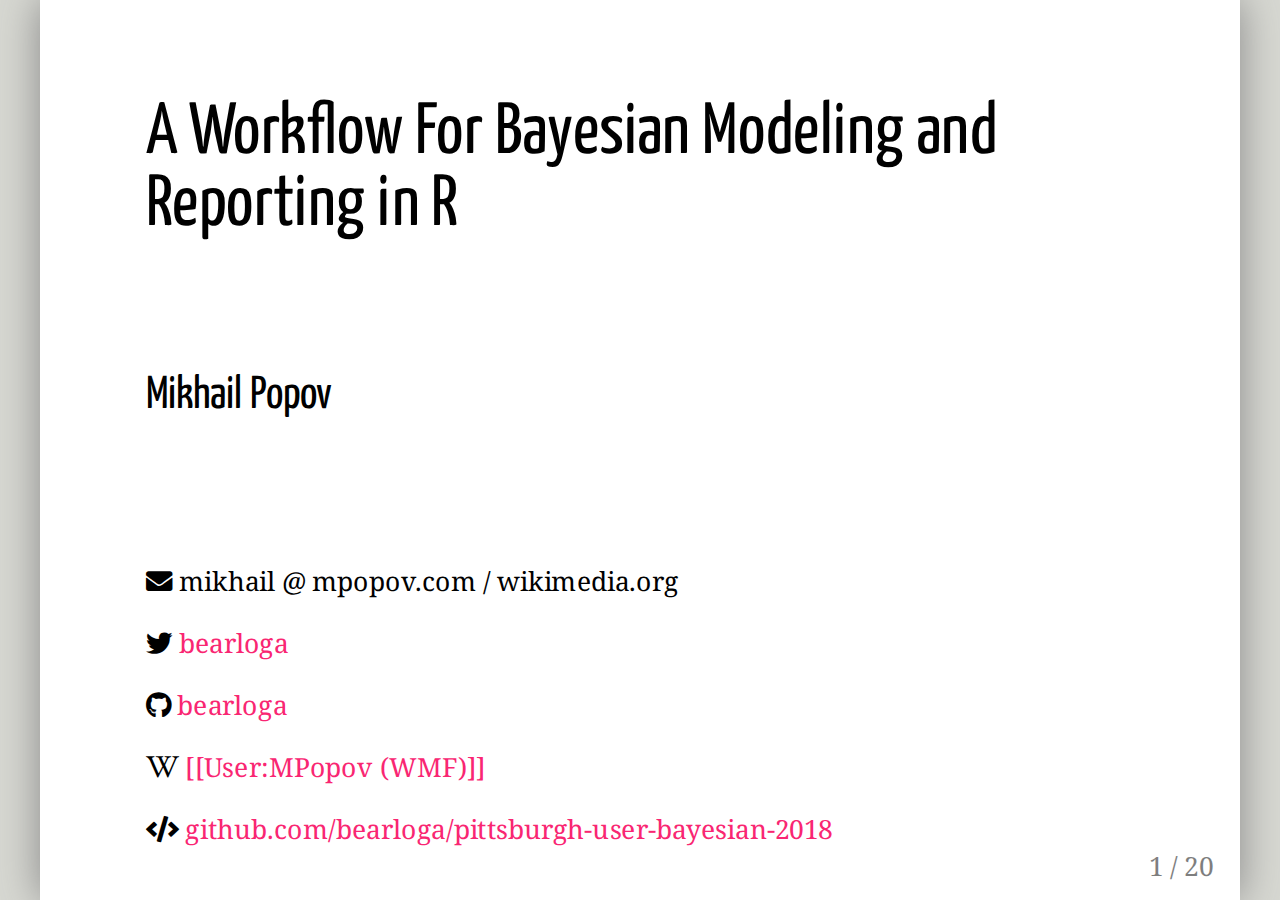
<file: index.html>
<!DOCTYPE html>
<html>
  <head>
    <title>A Workflow For Bayesian Modeling and Reporting in R</title>
    <meta charset="utf-8">
    <link href="libs/remark-css/default.css" rel="stylesheet" />
    <link href="libs/remark-css/default-fonts.css" rel="stylesheet" />
    <link href="libs/font-awesome/css/fontawesome-all.min.css" rel="stylesheet" />
    <script src="libs/htmlwidgets/htmlwidgets.js"></script>
    <script src="libs/viz/viz.js"></script>
    <link href="libs/DiagrammeR-styles/styles.css" rel="stylesheet" />
    <script src="libs/grViz-binding/grViz.js"></script>
    <link rel="stylesheet" href="custom.css" type="text/css" />
  </head>
  <body>
    <textarea id="source">




class: title-slide, bottom

# A Workflow For Bayesian Modeling and Reporting in R

&lt;br&gt;

### Mikhail Popov

&lt;br&gt;&lt;br&gt;

<i class="fas  fa-envelope "></i> mikhail @ mpopov.com / wikimedia.org

<i class="fab  fa-twitter "></i> [bearloga](https://twitter.com/bearloga)

<i class="fab  fa-github "></i> [bearloga](https://github.com/bearloga)

<i class="fab  fa-wikipedia-w "></i> [[[User:MPopov (WMF)]]](https://en.wikipedia.org/wiki%2fUser%3aMPopov_%28WMF%29)

<i class="fas  fa-code "></i> [github.com/bearloga/pittsburgh-user-bayesian-2018](https://github.com/bearloga/pittsburgh-user-bayesian-2018)

---

# Disclaimers

## What this talk isn't

- A lesson in Bayesian statistics and probability theory
    - [Bayesian Basics](https://m-clark.github.io/bayesian-basics/) by Michael Clark (free introduction)
    - [Bayesian Methods for Hackers](http://camdavidsonpilon.github.io/Probabilistic-Programming-and-Bayesian-Methods-for-Hackers/) by Cam Davidson-Pilon (notebooks)
    - [Statistical Rethinking](http://xcelab.net/rm/statistical-rethinking/) by Richard McElreath (book)
- An attempt to convince anyone to use Bayesian inference

## What this talk is

- A brief lesson in using tidyverse in your workflow
- Tips for Bayesian modeling with Stan in R
- Suggestions for nice presentation with R Markdown

---

# Packages

## Essentials

- `tidyverse` (especially `dplyr`, `tidyr`, `purrr`,` broom`)
- `rstan` for modelling
- `bridgesampling` for model comparison
- `kableExtra` for table formatting
- `rmarkdown` for final output

## Suggestions

- [`memor`](https://hebrewseniorlife.github.io/memor/) for a customizable template, which [`wmfpar`](https://github.com/bearloga/wmf-product-analytics-report/) is based on
- [`tinytex`](https://yihui.name/tinytex/) for LaTeX installation

---

# Brief intro to tidyverse

- `%&gt;%` (from **magrittr**) is used to pipe `data.frame`s/`tibble`s to functions

- **purrr** enhances functional programming in R
  - `map()`, `map2()`, and `pmap()` iterate over 1, 2, or multiple lists/vector
    - if using a formula, `.x` refers to element from first argument
  - all functions are type-stable
    - `map()` returns a list
    - `map_dbl()`/`map_int()` return numeric/integer vectors
    - `map_chr()`/`map_lgl()` return character/logical vectors
    - `map_df()` returns a data frame

- **dplyr** provides many data-manipulating verbs
  - in `mutate()` you define columns (possibly from other columns)
  - `group_by()` groups rows of a data frame
  - `tally()` is a compact version of `summarize(n = n())` (after grouping)

---

# Example


```r
library(tidyverse)

(example &lt;- list(a = 1:4, b = 3:7, c = 4:12))
```

```
## $a
## [1] 1 2 3 4
## 
## $b
## [1] 3 4 5 6 7
## 
## $c
## [1]  4  5  6  7  8  9 10 11 12
```

```r
* purrr::map_int(example, length) 
```

```
## a b c 
## 4 5 9
```

---


```r
months &lt;- example %&gt;%
  map_dfr(~ data_frame(month = .x), .id = "component") %&gt;%
  group_by(component) %&gt;%
  summarize(earliest = min(month), latest = max(month))
months
```

```
## # A tibble: 3 x 3
##   component earliest latest
##   &lt;chr&gt;        &lt;dbl&gt;  &lt;dbl&gt;
## 1 a                1      4
## 2 b                3      7
## 3 c                4     12
```

```r
months %&gt;%
  mutate_if(is.double, ~ map_chr(month.name[.x], toupper)) %&gt;%
  gather(which, month, -component)
```

```
## # A tibble: 6 x 3
##   component which    month   
##   &lt;chr&gt;     &lt;chr&gt;    &lt;chr&gt;   
## 1 a         earliest JANUARY 
## 2 b         earliest MARCH   
## 3 c         earliest APRIL   
## 4 a         latest   APRIL   
## 5 b         latest   JULY    
## 6 c         latest   DECEMBER
```

---

# Probabilistic programming overview

With probabilistic programming languages (PPLs) you
- Write any generative probabilistic model as a program
- Use algorithms like [MCMC](https://en.wikipedia.org/wiki/Markov_chain_Monte_Carlo) and [VI](https://en.wikipedia.org/wiki/Variational_Bayesian_methods) to draw samples from posterior

PPLs recommended for R users:
- BUGS and [JAGS](http://mcmc-jags.sourceforge.net/) via rjags interface
- [Stan](http://mc-stan.org/) via RStan interface (also has a Python interface PyStan)
- [greta](https://greta-stats.org/) is a PPL in R, powered by TensorFlow

PPLs recommended for Python users:
- [PyMC3](https://docs.pymc.io/) (uses Theano as backend)
- [Edward2](https://github.com/tensorflow/probability/tree/master/tensorflow_probability/python/edward2), included in [TensorFlow Probability](https://www.tensorflow.org/probability/)
- [Pyro](http://pyro.ai/) (uses [PyTorch](https://pytorch.org/) as backend)

PPL recommended for C# and F# users: [Infer.NET](https://dotnet.github.io/infer/)

---

# Probabilistic programming example

**Goal**: estimate a coin's hidden probability after observing outcome of flips

.small[

```r
library(greta)

x &lt;- rbinom(10, 1, 0.8) # flips a very unfair coin 10 times

theta &lt;- beta(3, 3) # creates a variable following a beta distribution

y &lt;- as_data(x) # creates greta data array
distribution(y) &lt;- binomial(1, theta) # specifies likelihood

m &lt;- model(theta) # creates a greta model object
```
]

`plot(m)` produces a visual representation:

<div id="htmlwidget-b5b45c9e2c9eb7c759c7" style="width:100%;height:144px;" class="grViz html-widget"></div>
<script type="application/json" data-for="htmlwidget-b5b45c9e2c9eb7c759c7">{"x":{"diagram":"digraph {\n\ngraph [layout = \"dot\",\n       outputorder = \"edgesfirst\",\n       bgcolor = \"white\",\n       rankdir = \"LR\"]\n\nnode [fontname = \"Helvetica\",\n      fontsize = \"10\",\n      shape = \"circle\",\n      fixedsize = \"true\",\n      width = \"0.5\",\n      style = \"filled\",\n      fillcolor = \"aliceblue\",\n      color = \"gray70\",\n      fontcolor = \"gray50\"]\n\nedge [fontname = \"Helvetica\",\n     fontsize = \"8\",\n     len = \"1.5\",\n     color = \"gray80\",\n     arrowsize = \"0.5\"]\n\n  \"1\" [label = \"theta\n\", fontcolor = \"#000000\", fontsize = \"12\", penwidth = \"2\", shape = \"circle\", color = \"#B2B2B2\", width = \"0.6\", height = \"0.48\", fillcolor = \"#E5E5E5\"] \n  \"2\" [label = \"beta\", fontcolor = \"#000000\", fontsize = \"12\", penwidth = \"2\", shape = \"diamond\", color = \"#4C4C4C\", width = \"1\", height = \"0.8\", fillcolor = \"#B2B2B2\"] \n  \"3\" [label = \"3\", fontcolor = \"#000000\", fontsize = \"12\", penwidth = \"2\", shape = \"square\", color = \"#B2B2B2\", width = \"0.5\", height = \"0.4\", fillcolor = \"#FFFFFF\"] \n  \"4\" [label = \"3\", fontcolor = \"#000000\", fontsize = \"12\", penwidth = \"2\", shape = \"square\", color = \"#B2B2B2\", width = \"0.5\", height = \"0.4\", fillcolor = \"#FFFFFF\"] \n  \"5\" [label = \"binomial\", fontcolor = \"#000000\", fontsize = \"12\", penwidth = \"2\", shape = \"diamond\", color = \"#4C4C4C\", width = \"1\", height = \"0.8\", fillcolor = \"#B2B2B2\"] \n  \"6\" [label = \"1\", fontcolor = \"#000000\", fontsize = \"12\", penwidth = \"2\", shape = \"square\", color = \"#B2B2B2\", width = \"0.5\", height = \"0.4\", fillcolor = \"#FFFFFF\"] \n  \"7\" [label = \"y\n\", fontcolor = \"#000000\", fontsize = \"12\", penwidth = \"2\", shape = \"square\", color = \"#B2B2B2\", width = \"0.5\", height = \"0.4\", fillcolor = \"#FFFFFF\"] \n\"1\"->\"5\" [color = \"Gainsboro\", fontname = \"Helvetica\", fontcolor = \"gray\", fontsize = \"11\", penwidth = \"3\", label = \"prob\", style = \"solid\"] \n\"2\"->\"1\" [color = \"Gainsboro\", fontname = \"Helvetica\", fontcolor = \"gray\", fontsize = \"11\", penwidth = \"3\", penwidth = \"3\", style = \"dashed\"] \n\"3\"->\"2\" [color = \"Gainsboro\", fontname = \"Helvetica\", fontcolor = \"gray\", fontsize = \"11\", penwidth = \"3\", label = \"shape1\", style = \"solid\"] \n\"4\"->\"2\" [color = \"Gainsboro\", fontname = \"Helvetica\", fontcolor = \"gray\", fontsize = \"11\", penwidth = \"3\", label = \"shape2\", style = \"solid\"] \n\"5\"->\"7\" [color = \"Gainsboro\", fontname = \"Helvetica\", fontcolor = \"gray\", fontsize = \"11\", penwidth = \"3\", penwidth = \"3\", style = \"dashed\"] \n\"6\"->\"5\" [color = \"Gainsboro\", fontname = \"Helvetica\", fontcolor = \"gray\", fontsize = \"11\", penwidth = \"3\", label = \"size\", style = \"solid\"] \n}","config":{"engine":"dot","options":null}},"evals":[],"jsHooks":[]}</script>

---

# Priors

**tinydensR** can be used to play around with probability distributions and their parameters in RStudio IDE, which is especially useful for picking priors:

```R
# install.packages("devtools")
devtools::install_github("bearloga/tinydensR")
```

.left-column[![](images/addin.png)]

.right-column[.center[![:scale 55%](images/beta_prior.png)]]

---

Once we have a model, we can perform statistical inference:


```r
draws &lt;- mcmc(m, verbose = FALSE) # performs inference
```

```r
bayesplot::mcmc_dens(draws) # plots posterior of theta
```

&lt;img src="talk_files/figure-html/posterior-1.svg" width="100%" /&gt;

---

# Case study: advertisement campaign

.pull-left[.center[![](report_files/figure-latex/plot-1.png)]]

.pull-right[
- We manage a store
- We get 300 customers/day on average
- We run an ad for 30 days to increase business
- Ad takes a few days to yield full effect
- Afterward there's a gradual change to new normal
]

&lt;br&gt;

.center[.large[**What were the short-term and long-term effects of the ad?**]]

.footnote[For simulation code see [report.Rmd#L84-L121](https://github.com/bearloga/pittsburgh-user-bayesian-2018/blob/master/report.Rmd#L84-L121); for example report see [report.pdf](https://github.com/bearloga/pittsburgh-user-bayesian-2018/blob/master/report.pdf)]

---

# Table formatting example

.left-column[![](images/table_params.png)]

.right-column[.smaller[
```R
data_frame(
   parameter = c(
    "$\\lambda_1$ (old normal)",
    ⋮
    "$N$ (total days)",
    ⋮
    "$d_2$ (time to new normal)"
  ),
  value = c(
    lambda_1, lambda_2, lambda_3, total_days,
    change_point_1, change_point_2,
    transition_period_1, transition_period_2
  )
) %&gt;%
  kable(
    escape = FALSE, booktabs = TRUE,
    caption = "Simulation parameters"
  ) %&gt;%
  # extra formatting with kableExtra:
  kable_styling(latex_options = "hold_position") %&gt;%
  group_rows(index = c("Rates (unknown)" = 3,
                       "Other parameters" = 5))
```
]]

---

# Model specification in Stan

.small[
```Stan
data {
  int&lt;lower=0&gt; N; // number of observations
  int y[N];       // observed data
  real T[2];      // changepoint days
}
parameters {
  real&lt;lower=0&gt; lambda[3];
}
model {
  lambda ~ normal(300, 100); // prior
  for (i in 1:N) {
    if (i &gt; T[1]) {
      if (i &lt;= T[2]) {
        y[i] ~ poisson(lambda[2]); // likelihood during ad
      } else {
        y[i] ~ poisson(lambda[3]); // likelihood after ad
      }
    } else {
      y[i] ~ poisson(lambda[1]);   // likelihood pre-ad
    }
  }
}
```
]

---

# Model inference with RStan

```R
library(rstan)

models &lt;- list(
  model_1 = stan_model("models/model_1.stan", "immediate"),
  model_2 = stan_model("models/model_2.stan", "gradual")
)
```

`stan_model()` translates the model spec to C++ and then compiles it into an executable which is used for inference with `sampling()` (if `data` is provided):

```R
data &lt;- list(
  N = total_days, y = customers$customers,
  T = c(change_point_1, change_point_2),
  d = c(transition_period_1, transition_period_2)
)

draws &lt;- map(models, sampling, data = data, refresh = 0)
```

.footnote[**Note**: if each model required a different dataset, we can have a "datas" list and use `map2(models, datas, sampling)` to iterate through each model-data combination]

---

# Model comparison

![](images/table_models-hl.png)

```R
extract_ci = function(draws, ...) {
  extracted_ci &lt;- draws %&gt;%
    tidyMCMC(pars = "lambda", conf.int = TRUE, ...) %&gt;%
    rename(est = estimate) %&gt;%
    mutate(est = sprintf("%.1f (%.1f--%.1f)", est,
                         conf.low, conf.high)) %&gt;%
    select(term, est) %&gt;%
    spread(term, est)
  return(extracted_ci)
}
```

---

`bridgesampling::bridge_sampler` calculates marginal likelihood `\(p(\mathcal{D}|\mathcal{M})\)`\* and is best used with `stanfit` models

```R
library(bridgesampling)

bridge_samples &lt;- map(draws, bridge_sampler, silent = TRUE)
```

```R
posterior_probabilities &lt;- data_frame(
  model = names(bridge_samples),
  post_prob = post_prob(map_dbl(bridge_samples, logml))
)
```

**Note**: `post_prob` also accepts a `prior_prob` argument (by default all models are equally likely a priori)

```R
extracted_cis &lt;- map_dfr(draws, extract_ci, .id = "model")
```

.footnote[\[\*\] well, technically `bridge_sampler` computes the log marginal likelihood]

---

.center[![](images/table_models.png)]

.small[
```R
posterior_probabilities %&gt;%
  left_join(extracted_cis, by = "model") %&gt;%
  mutate(
    post_prob = sprintf("%.4f", post_prob),
    model = sub("model_([1-3])", "$\\\\mathcal{M}_\\1$", model),
  ) %&gt;%
  kable(
    col.names = c("Model", "$\\text{Pr}(\\mathcal{M}|\\mathcal{D})$",
                  sprintf("$\\lambda_%i$ (%.0f)", 1:3,
                          c(lambda_1, lambda_2, lambda_3))),
    booktabs = TRUE, escape = FALSE, align = c("l", "r", "c", "c", "c")
  ) %&gt;%
  kable_styling(latex_options = c("hold_position")) %&gt;%
  add_header_above(header = c(" " = 2,
                              "Estimate (95% Credible Interval)" = 3))
```
]

---

# Inline Bayes factor

From the example report:

![Bayes factor inline](images/inline_bf.png)

Made with inline R code in R Markdown:

.small[
```
Using **bridgesampling** [@bridgesampling] allows us to calculate
marginal likelihoods -- $p(\mathcal{D}|\mathcal{M})$ -- of Stan
models really easily and therefore compute the BF (see `?bf`),
which -- for $\mathcal{M}_1$ compared to $\mathcal{M}_2$, for
example -- comes out to be `r
round(bayes_factor(bridge_samples$model_1, bridge_samples$model_2)$bf, 2)`,
meaning there is no evidence for choosing model 1 over model 2.
```
]

---

# Presentation of results

.pull-left[
.bold[.tiny[
```R
prepared_table &lt;- draws$model_2 %&gt;%
  tidyMCMC(
    pars = c(
      "lambda", "diff21",
      "diff32", "diff31"
    ),
    estimate.method = "median",
    conf.int = TRUE,
    conf.method = "HPDinterval"
  ) %&gt;%
  mutate(
    term = c(
      paste0("$\\lambda_", 1:3, "$"),
      "$\\lambda_2 - \\lambda_1$",
      "$\\lambda_3 - \\lambda_2$",
      "$\\lambda_3 - \\lambda_1$"
    ),
    truth = c(lambda_1, lambda_2,
              lambda_3, differences),
    conf.int = sprintf("(%.1f, %.1f)",
                       conf.low, conf.high)
  ) %&gt;%
  select(term, truth, estimate, conf.int)
```
]]
]

.pull-right[
![Table of results](images/table_results.png)

.bold[.tiny[
```R
kable(prepared_table,
      escape = FALSE, booktabs = TRUE,
      digits = 1, align = c("l", "r", "r", "c"),
      col.names = c(
       "Parameter", "Truth", "Point Estimate",
       "95\\% Credible Interval"),
      caption = "Inference using $\\mathcal{M}_2$.") %&gt;%
  kable_styling(
    latex_options = c("striped", "hold_position")
  ) %&gt;%
  group_rows(index = c("Rates" = 3,
                       "Differences" = 3))
```
]]
]

---
class: center, middle

# Thank you

Questions? mikhail @ mpopov.com / wikimedia.org

&lt;br&gt;

Source code: [github.com/bearloga/pittsburgh-user-bayesian-2018](https://github.com/bearloga/pittsburgh-user-bayesian-2018)

Slides created with [rmarkdown](https://rmarkdown.rstudio.com/) &amp; [xaringan](https://github.com/yihui/xaringan)
    </textarea>
<script src="libs/remark-latest.min.js"></script>
<script src="macros.js"></script>
<script>var slideshow = remark.create({
"highlightStyle": "github",
"highlightLines": true,
"countIncrementalSlides": false
});
if (window.HTMLWidgets) slideshow.on('afterShowSlide', function (slide) {
  window.dispatchEvent(new Event('resize'));
});
(function() {
  var d = document, s = d.createElement("style"), r = d.querySelector(".remark-slide-scaler");
  if (!r) return;
  s.type = "text/css"; s.innerHTML = "@page {size: " + r.style.width + " " + r.style.height +"; }";
  d.head.appendChild(s);
})();</script>

<script>
(function() {
  var i, text, code, codes = document.getElementsByTagName('code');
  for (i = 0; i < codes.length;) {
    code = codes[i];
    if (code.parentNode.tagName !== 'PRE' && code.childElementCount === 0) {
      text = code.textContent;
      if (/^\\\((.|\s)+\\\)$/.test(text) || /^\\\[(.|\s)+\\\]$/.test(text) ||
          /^\$\$(.|\s)+\$\$$/.test(text) ||
          /^\\begin\{([^}]+)\}(.|\s)+\\end\{[^}]+\}$/.test(text)) {
        code.outerHTML = code.innerHTML;  // remove <code></code>
        continue;
      }
    }
    i++;
  }
})();
</script>
<!-- dynamically load mathjax for compatibility with self-contained -->
<script>
(function () {
  var script = document.createElement('script');
  script.type = 'text/javascript';
  script.src  = 'https://mathjax.rstudio.com/latest/MathJax.js?config=TeX-MML-AM_CHTML';
  if (location.protocol !== 'file:' && /^https?:/.test(script.src))
    script.src  = script.src.replace(/^https?:/, '');
  document.getElementsByTagName('head')[0].appendChild(script);
})();
</script>
  </body>
</html>
</file>
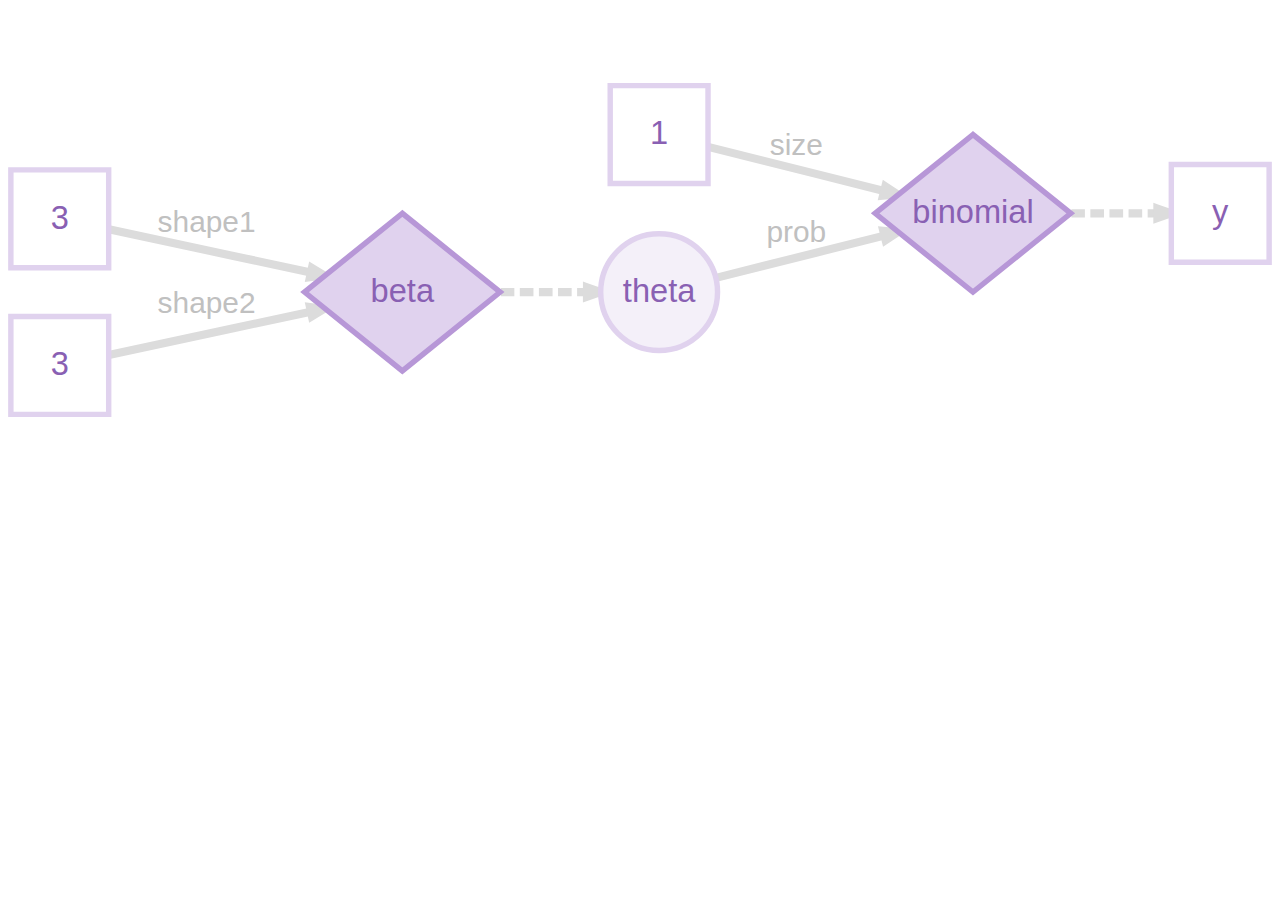
<file: talk_files/figure-html/widgets/widget_representation_plot.html>
<!DOCTYPE html>
<html>
<head>
<meta charset="utf-8"/>
<script src="grViz_libs/htmlwidgets/htmlwidgets.js"></script>
<script src="grViz_libs/viz/viz.js"></script>
<link href="grViz_libs/DiagrammeR-styles/styles.css" rel="stylesheet" />
<script src="grViz_libs/grViz-binding/grViz.js"></script>
<script src="grViz_libs/pymjs/pym.v1.min.js"></script>
  <title>grViz</title>
</head>
<body style="background-color:white;">
<div id="htmlwidget_container">
  <div id="htmlwidget-90a7c34b4c6034188909" style="width:100%;height:500px;" class="grViz html-widget"></div>
  <script>HTMLWidgets.pymChild = new pym.Child();HTMLWidgets.addPostRenderHandler(function(){
                                setTimeout(function(){HTMLWidgets.pymChild.sendHeight();},100);
                            });</script>
</div>
<script type="application/json" data-for="htmlwidget-90a7c34b4c6034188909">{"x":{"diagram":"digraph {\n\ngraph [layout = \"dot\",\n       outputorder = \"edgesfirst\",\n       bgcolor = \"white\",\n       rankdir = \"LR\"]\n\nnode [fontname = \"Helvetica\",\n      fontsize = \"10\",\n      shape = \"circle\",\n      fixedsize = \"true\",\n      width = \"0.5\",\n      style = \"filled\",\n      fillcolor = \"aliceblue\",\n      color = \"gray70\",\n      fontcolor = \"gray50\"]\n\nedge [fontname = \"Helvetica\",\n     fontsize = \"8\",\n     len = \"1.5\",\n     color = \"gray80\",\n     arrowsize = \"0.5\"]\n\n  \"1\" [label = \"theta\n\", fontcolor = \"#8960B3\", fontsize = \"12\", penwidth = \"2\", shape = \"circle\", color = \"#E0D2EE\", width = \"0.6\", height = \"0.48\", fillcolor = \"#F4F0F9\"] \n  \"2\" [label = \"beta\", fontcolor = \"#8960B3\", fontsize = \"12\", penwidth = \"2\", shape = \"diamond\", color = \"#B797D7\", width = \"1\", height = \"0.8\", fillcolor = \"#E0D2EE\"] \n  \"3\" [label = \"3\", fontcolor = \"#8960B3\", fontsize = \"12\", penwidth = \"2\", shape = \"square\", color = \"#E0D2EE\", width = \"0.5\", height = \"0.4\", fillcolor = \"#FFFFFF\"] \n  \"4\" [label = \"3\", fontcolor = \"#8960B3\", fontsize = \"12\", penwidth = \"2\", shape = \"square\", color = \"#E0D2EE\", width = \"0.5\", height = \"0.4\", fillcolor = \"#FFFFFF\"] \n  \"5\" [label = \"binomial\", fontcolor = \"#8960B3\", fontsize = \"12\", penwidth = \"2\", shape = \"diamond\", color = \"#B797D7\", width = \"1\", height = \"0.8\", fillcolor = \"#E0D2EE\"] \n  \"6\" [label = \"1\", fontcolor = \"#8960B3\", fontsize = \"12\", penwidth = \"2\", shape = \"square\", color = \"#E0D2EE\", width = \"0.5\", height = \"0.4\", fillcolor = \"#FFFFFF\"] \n  \"7\" [label = \"y\n\", fontcolor = \"#8960B3\", fontsize = \"12\", penwidth = \"2\", shape = \"square\", color = \"#E0D2EE\", width = \"0.5\", height = \"0.4\", fillcolor = \"#FFFFFF\"] \n\"1\"->\"5\" [color = \"Gainsboro\", fontname = \"Helvetica\", fontcolor = \"gray\", fontsize = \"11\", penwidth = \"3\", label = \"prob\", style = \"solid\"] \n\"2\"->\"1\" [color = \"Gainsboro\", fontname = \"Helvetica\", fontcolor = \"gray\", fontsize = \"11\", penwidth = \"3\", penwidth = \"3\", style = \"dashed\"] \n\"3\"->\"2\" [color = \"Gainsboro\", fontname = \"Helvetica\", fontcolor = \"gray\", fontsize = \"11\", penwidth = \"3\", label = \"shape1\", style = \"solid\"] \n\"4\"->\"2\" [color = \"Gainsboro\", fontname = \"Helvetica\", fontcolor = \"gray\", fontsize = \"11\", penwidth = \"3\", label = \"shape2\", style = \"solid\"] \n\"5\"->\"7\" [color = \"Gainsboro\", fontname = \"Helvetica\", fontcolor = \"gray\", fontsize = \"11\", penwidth = \"3\", penwidth = \"3\", style = \"dashed\"] \n\"6\"->\"5\" [color = \"Gainsboro\", fontname = \"Helvetica\", fontcolor = \"gray\", fontsize = \"11\", penwidth = \"3\", label = \"size\", style = \"solid\"] \n}","config":{"engine":"dot","options":null}},"evals":[],"jsHooks":[]}</script>
<script type="application/htmlwidget-sizing" data-for="htmlwidget-90a7c34b4c6034188909">{"viewer":{"width":"100%","height":350,"padding":0,"fill":false},"browser":{"width":"100%","height":500,"padding":0,"fill":false}}</script>
</body>
</html>
</file>
<file: libs/remark-css/default.css>
a, a > code {
  color: rgb(249, 38, 114);
  text-decoration: none;
}
.footnote {
  position: absolute;
  bottom: 3em;
  padding-right: 4em;
  font-size: 90%;
}
.remark-code-line-highlighted     { background-color: #ffff88; }

.inverse {
  background-color: #272822;
  color: #d6d6d6;
  text-shadow: 0 0 20px #333;
}
.inverse h1, .inverse h2, .inverse h3 {
  color: #f3f3f3;
}
/* Two-column layout */
.left-column {
  color: #777;
  width: 20%;
  height: 92%;
  float: left;
}
.left-column h2:last-of-type, .left-column h3:last-child {
  color: #000;
}
.right-column {
  width: 75%;
  float: right;
  padding-top: 1em;
}
.pull-left {
  float: left;
  width: 47%;
}
.pull-right {
  float: right;
  width: 47%;
}
.pull-right ~ * {
  clear: both;
}
img, video, iframe {
  max-width: 100%;
}
blockquote {
  border-left: solid 5px lightgray;
  padding-left: 1em;
}
.remark-slide table {
  margin: auto;
  border-top: 1px solid #666;
  border-bottom: 1px solid #666;
}
.remark-slide table thead th { border-bottom: 1px solid #ddd; }
th, td { padding: 5px; }
.remark-slide thead, .remark-slide tfoot, .remark-slide tr:nth-child(even) { background: #eee }

@page { margin: 0; }
@media print {
  .remark-slide-scaler {
    width: 100% !important;
    height: 100% !important;
    transform: scale(1) !important;
    top: 0 !important;
    left: 0 !important;
  }
}
</file>
<file: libs/remark-css/default-fonts.css>
@import url(https://fonts.googleapis.com/css?family=Yanone+Kaffeesatz);
@import url(https://fonts.googleapis.com/css?family=Droid+Serif:400,700,400italic);
@import url(https://fonts.googleapis.com/css?family=Source+Code+Pro:400,700);

body { font-family: 'Droid Serif', 'Palatino Linotype', 'Book Antiqua', Palatino, 'Microsoft YaHei', 'Songti SC', serif; }
h1, h2, h3 {
  font-family: 'Yanone Kaffeesatz';
  font-weight: normal;
}
.remark-code, .remark-inline-code { font-family: 'Source Code Pro', 'Lucida Console', Monaco, monospace; }
</file>
<file: libs/DiagrammeR-styles/styles.css>
.DiagrammeR,.grViz pre {
  white-space: pre-wrap;       /* CSS 3 */
  white-space: -moz-pre-wrap;  /* Mozilla, since 1999 */
  white-space: -pre-wrap;      /* Opera 4-6 */
  white-space: -o-pre-wrap;    /* Opera 7 */
  word-wrap: break-word;       /* Internet Explorer 5.5+ */
}

.DiagrammeR g .label {
  font-family: Helvetica;
  font-size: 14px;
  color: #333333;
}
</file>
<file: custom.css>
.large { font-size: 120%; }
.small { font-size: 80%; }
.smaller { font-size: 60%; }
.bold { font-weight: bold; }

.small .remark-code { font-size: 16px; }
.smaller .remark-code { font-size: 14px; }
.tiny .remark-code {
  font-size: 12px;
  line-height: 17px;
}
</file>
<file: talk_files/figure-html/widgets/grViz_libs/DiagrammeR-styles/styles.css>
.DiagrammeR,.grViz pre {
  white-space: pre-wrap;       /* CSS 3 */
  white-space: -moz-pre-wrap;  /* Mozilla, since 1999 */
  white-space: -pre-wrap;      /* Opera 4-6 */
  white-space: -o-pre-wrap;    /* Opera 7 */
  word-wrap: break-word;       /* Internet Explorer 5.5+ */
}

.DiagrammeR g .label {
  font-family: Helvetica;
  font-size: 14px;
  color: #333333;
}
</file>
